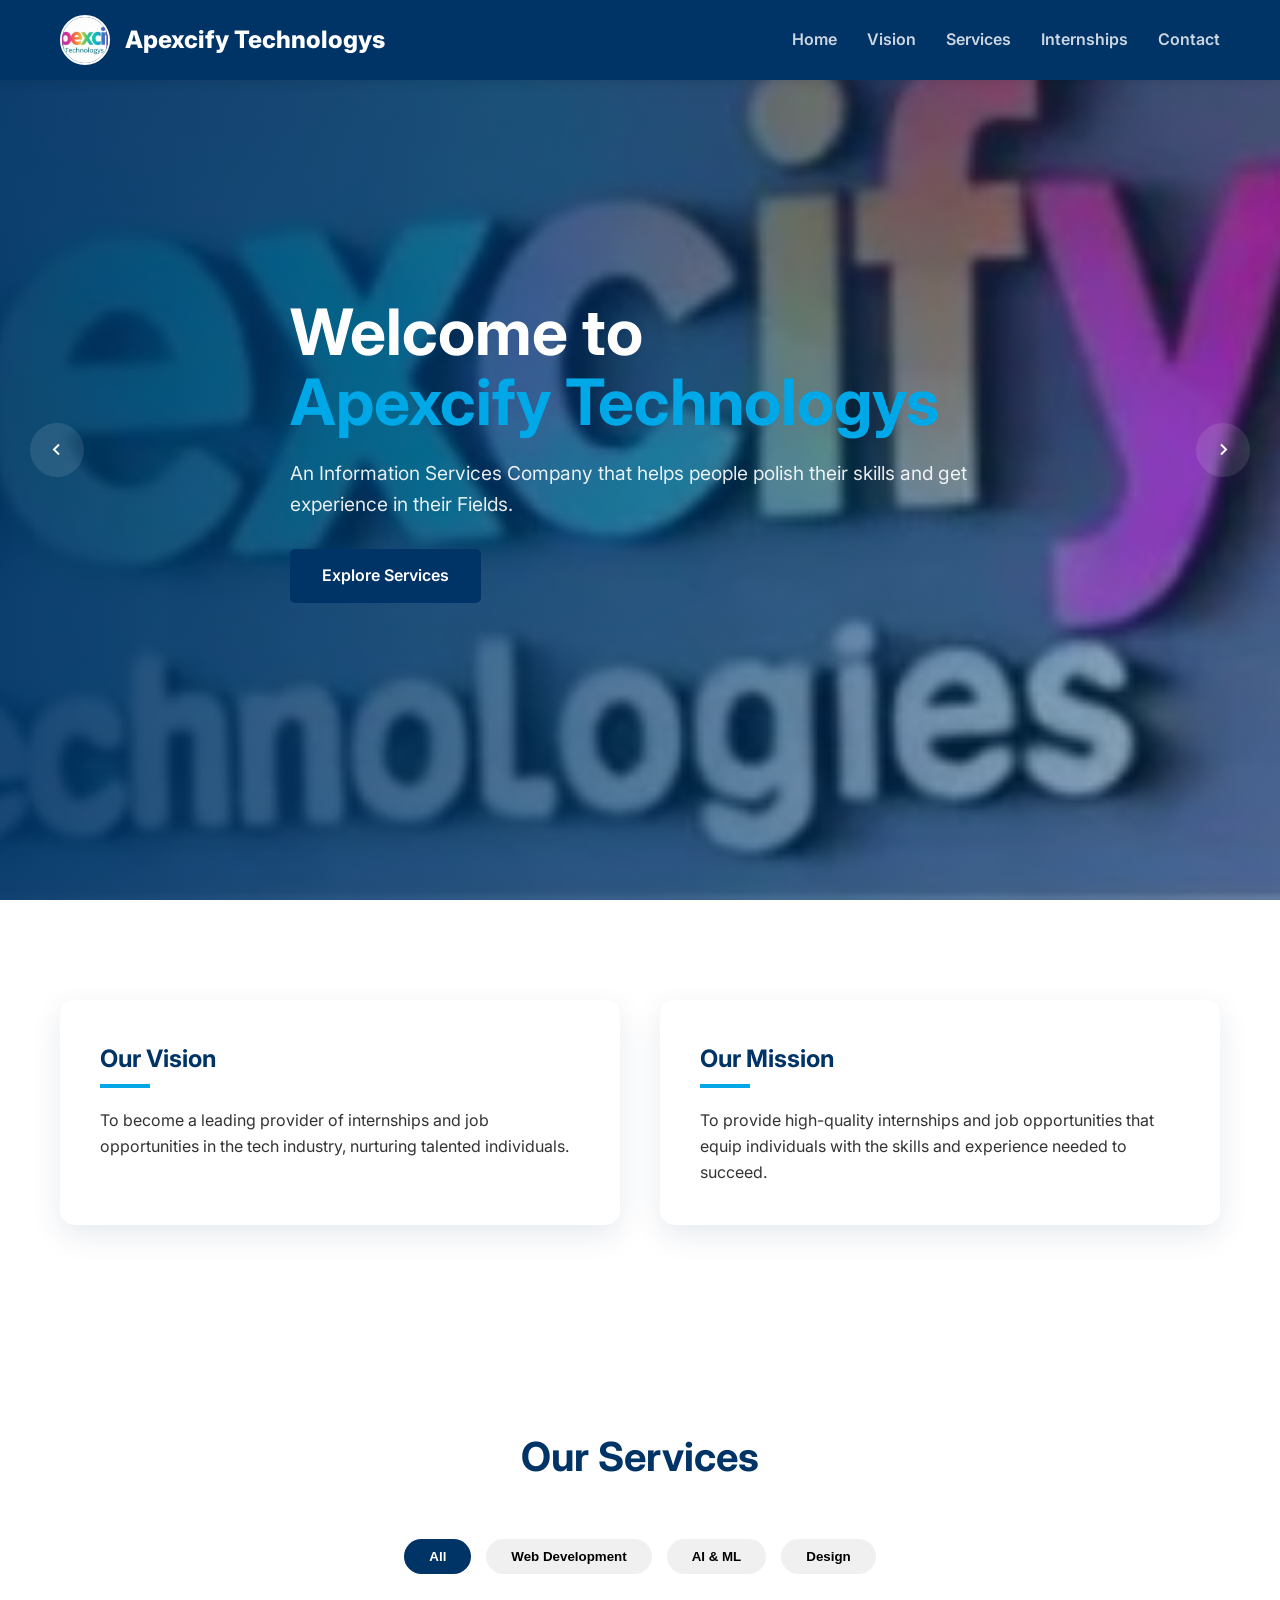
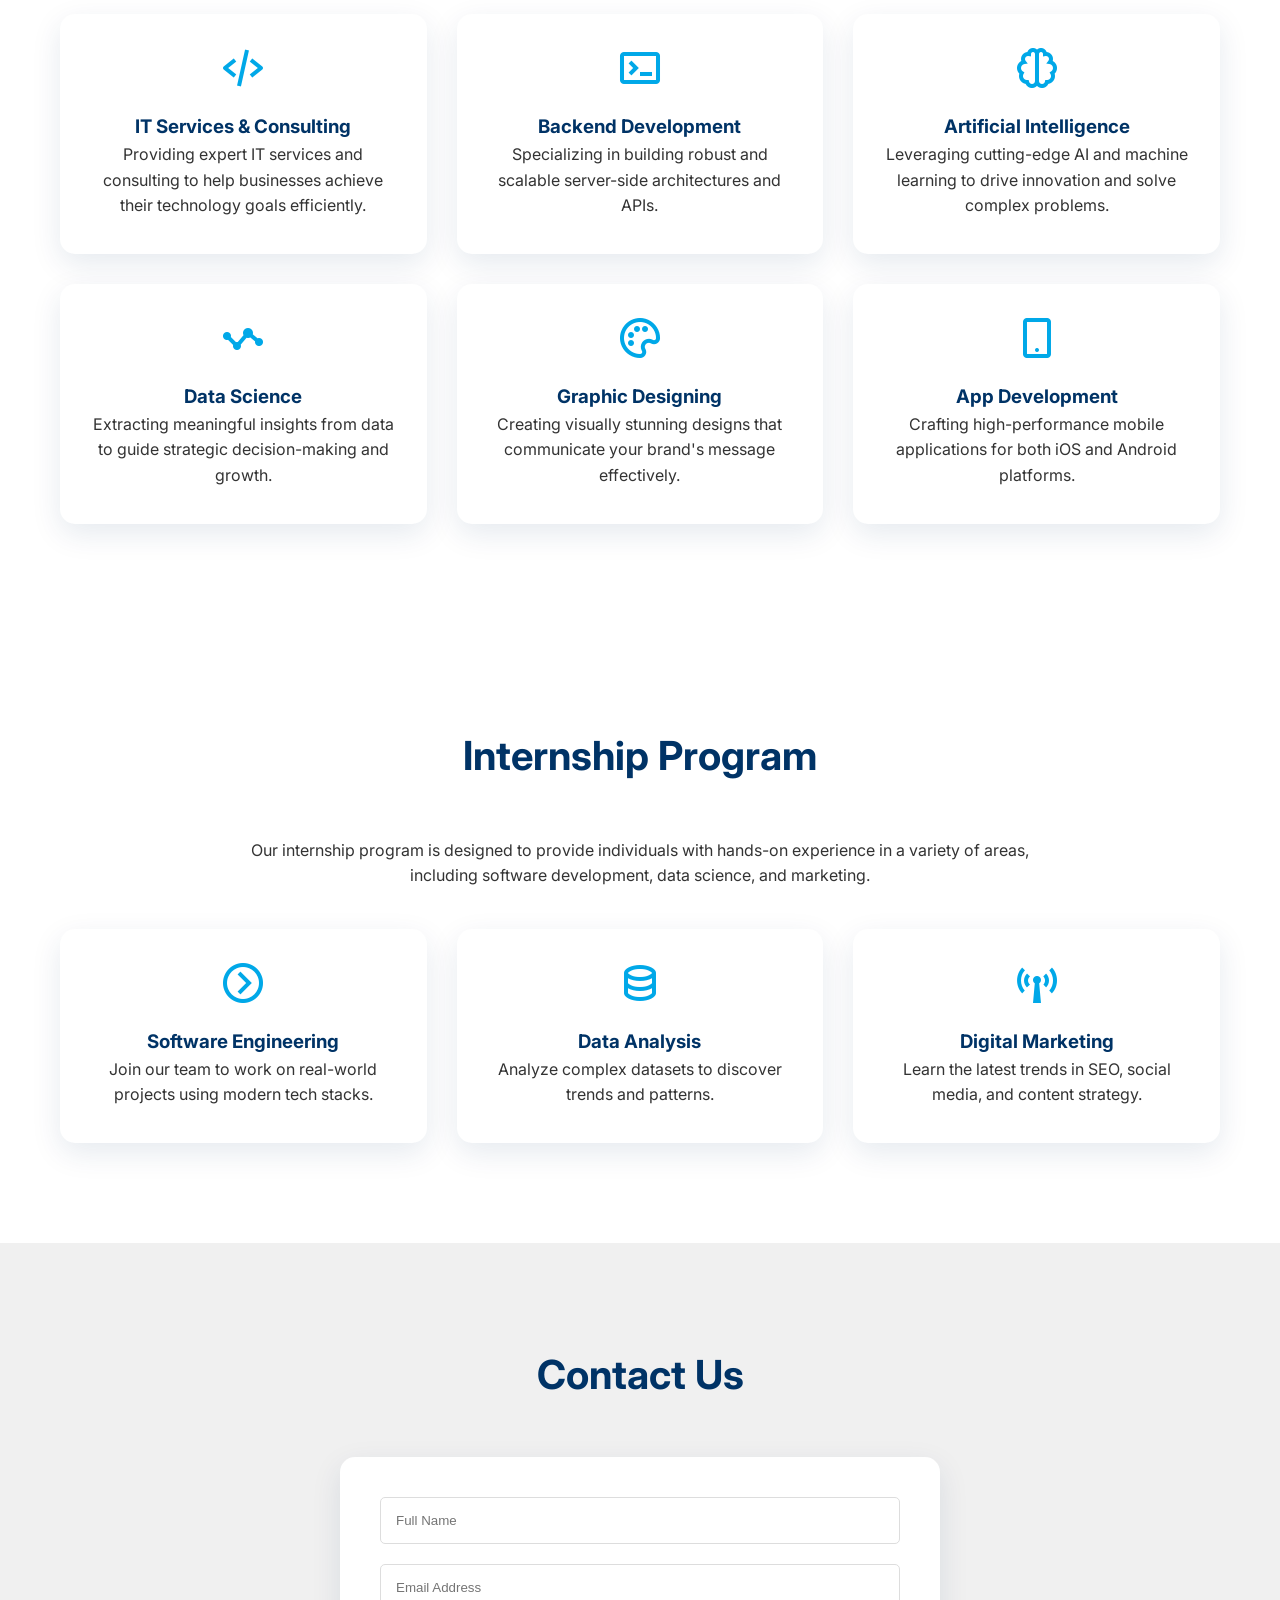
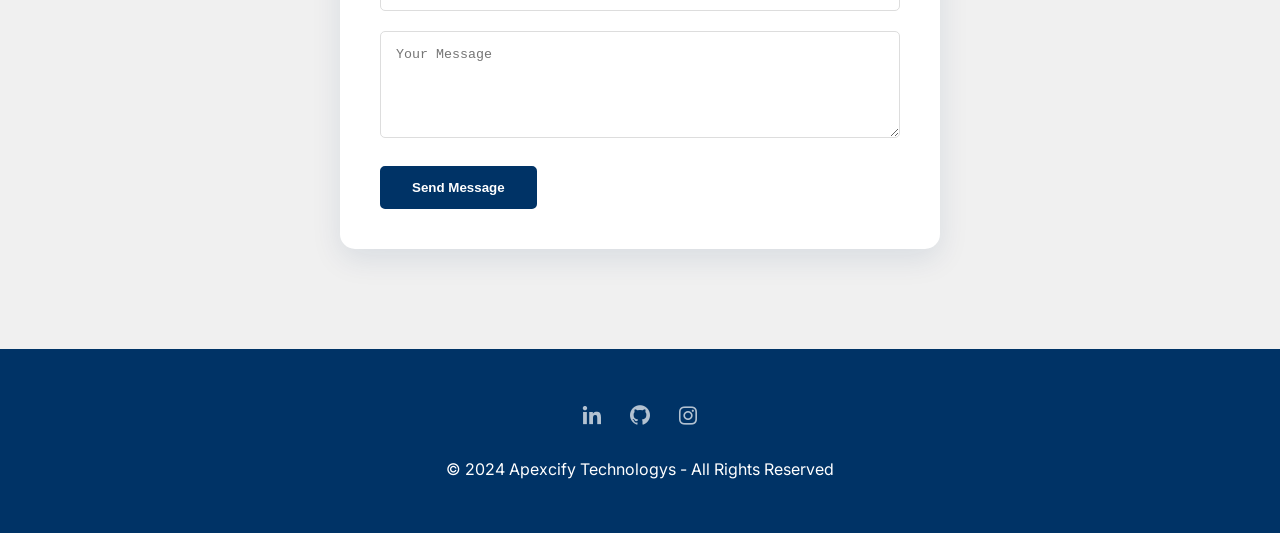
<file: index.html>
<!DOCTYPE html>
<html lang="en">

<head>
    <meta charset="UTF-8">
    <meta name="viewport" content="width=device-width, initial-scale=1.0">
    <title>Apexcify Technologys - Empowering Your Career Journey</title>
    <meta name="description"
        content="Apexcify Technologys offers internships and job opportunities in AI, Data Science, Web Dev, and more.">
    <link rel="stylesheet" href="style.css">
    <!-- Google Fonts -->
    <link rel="preconnect" href="https://fonts.googleapis.com">
    <link rel="preconnect" href="https://fonts.gstatic.com" crossorigin>
    <link href="https://fonts.googleapis.com/css2?family=Inter:wght@400;600;700;800&display=swap" rel="stylesheet">
    <!-- Boxicons for icons -->
    <link href='https://unpkg.com/boxicons@2.1.4/css/boxicons.min.css' rel='stylesheet'>
</head>

<body>

    <!-- Header -->
    <header>
        <div class="container">
            <a href="index.html" class="logo-wrapper">
                <img src="Images/logo.jpg" alt="Apexcify Technologys Logo" class="logo-img">
                <span class="logo-text">Apexcify Technologys</span>
            </a>
            <nav class="navbar">
                <ul id="nav-links">
                    <li><a href="index.html">Home</a></li>
                    <li><a href="vision.html">Vision</a></li>
                    <li><a href="services.html">Services</a></li>
                    <li><a href="internships.html">Internships</a></li>
                    <li><a href="contact.html">Contact</a></li>
                </ul>
            </nav>
            <div class="menu-toggle" id="mobile-menu">
                <i class='bx bx-menu' style="color: white; font-size: 2rem; cursor: pointer;"></i>
            </div>
        </div>
    </header>

    <main>
        <!-- Home / Hero Section with Slider -->
        <section id="home" class="hero">
            <div class="hero-slider">
                <div class="slide active" style="background-image: url('Images/preview.jpg');">
                    <div class="container">
                        <div class="hero-content animate-fade-in">
                            <h1>Welcome to <br><span>Apexcify Technologys</span></h1>
                            <p>An Information Services Company that helps people polish their skills and get experience
                                in their Fields.</p>
                            <a href="services.html" class="btn-primary">Explore Services</a>
                        </div>
                    </div>
                </div>
                <!-- Additional slides with different branding imagery -->
                <div class="slide" style="background-image: url('Images/preview.jpg'); filter: hue-rotate(45deg);">
                    <div class="container">
                        <div class="hero-content animate-fade-in">
                            <h1>Empowering <br><span>Tech Talent</span></h1>
                            <p>Connecting students and professionals with top-tier internships and career opportunities.
                            </p>
                            <a href="internships.html" class="btn-primary">Join Program</a>
                        </div>
                    </div>
                </div>
                <button class="slider-btn prev"><i class='bx bx-chevron-left'></i></button>
                <button class="slider-btn next"><i class='bx bx-chevron-right'></i></button>
            </div>
        </section>

        <!-- Vision & Mission -->
        <section id="vision" class="vision">
            <div class="container">
                <div class="vision-grid">
                    <div class="vision-card">
                        <h2>Our Vision</h2>
                        <p>To become a leading provider of internships and job opportunities in the tech industry,
                            nurturing talented individuals.</p>
                    </div>
                    <div class="vision-card">
                        <h2>Our Mission</h2>
                        <p>To provide high-quality internships and job opportunities that equip individuals with the
                            skills and experience needed to succeed.</p>
                    </div>
                </div>
            </div>
        </section>

        <!-- Services with Filters -->
        <section id="services" class="services">
            <div class="container">
                <h2 class="section-title">Our Services</h2>
                <div class="filter-buttons">
                    <button class="filter-btn active" data-filter="all">All</button>
                    <button class="filter-btn" data-filter="web">Web Development</button>
                    <button class="filter-btn" data-filter="ai">AI & ML</button>
                    <button class="filter-btn" data-filter="design">Design</button>
                </div>
                <div class="services-grid" id="services-container">
                    <div class="service-card" data-category="web">
                        <i class='bx bx-code-alt'></i>
                        <h3>IT Services & Consulting</h3>
                        <p>Providing expert IT services and consulting to help businesses achieve their technology goals
                            efficiently.</p>
                    </div>
                    <div class="service-card" data-category="web">
                        <i class='bx bx-terminal'></i>
                        <h3>Backend Development</h3>
                        <p>Specializing in building robust and scalable server-side architectures and APIs.</p>
                    </div>
                    <div class="service-card" data-category="ai">
                        <i class='bx bx-brain'></i>
                        <h3>Artificial Intelligence</h3>
                        <p>Leveraging cutting-edge AI and machine learning to drive innovation and solve complex
                            problems.</p>
                    </div>
                    <div class="service-card" data-category="ai">
                        <i class='bx bx-stats'></i>
                        <h3>Data Science</h3>
                        <p>Extracting meaningful insights from data to guide strategic decision-making and growth.</p>
                    </div>
                    <div class="service-card" data-category="design">
                        <i class='bx bx-palette'></i>
                        <h3>Graphic Designing</h3>
                        <p>Creating visually stunning designs that communicate your brand's message effectively.</p>
                    </div>
                    <div class="service-card" data-category="design">
                        <i class='bx bx-mobile-alt'></i>
                        <h3>App Development</h3>
                        <p>Crafting high-performance mobile applications for both iOS and Android platforms.</p>
                    </div>
                </div>
            </div>
        </section>

        <!-- Internships Section -->
        <section id="internships" class="internships">
            <div class="container">
                <h2 class="section-title">Internship Program</h2>
                <p
                    style="text-align: center; margin-bottom: 40px; max-width: 800px; margin-left: auto; margin-right: auto;">
                    Our internship program is designed to provide individuals with hands-on experience in a variety of
                    areas, including software development, data science, and marketing.</p>
                <div class="services-grid">
                    <div class="service-card">
                        <i class='bx bx-chevron-right-circle'></i>
                        <h3>Software Engineering</h3>
                        <p>Join our team to work on real-world projects using modern tech stacks.</p>
                    </div>
                    <div class="service-card">
                        <i class='bx bx-data'></i>
                        <h3>Data Analysis</h3>
                        <p>Analyze complex datasets to discover trends and patterns.</p>
                    </div>
                    <div class="service-card">
                        <i class='bx bx-broadcast'></i>
                        <h3>Digital Marketing</h3>
                        <p>Learn the latest trends in SEO, social media, and content strategy.</p>
                    </div>
                </div>
            </div>
        </section>

        <!-- Contact Section -->
        <section id="contact" class="contact">
            <div class="container">
                <h2 class="section-title">Contact Us</h2>
                <form id="contact-form">
                    <div class="form-group">
                        <input type="text" placeholder="Full Name" required>
                    </div>
                    <div class="form-group">
                        <input type="email" placeholder="Email Address" required>
                    </div>
                    <div class="form-group">
                        <textarea placeholder="Your Message" rows="5" required></textarea>
                    </div>
                    <button type="submit" class="btn-primary">Send Message</button>
                </form>
            </div>
        </section>
    </main>

    <!-- Footer -->
    <footer>
        <div class="container">
            <div class="social-links">
                <a href="#"><i class='bx bxl-linkedin'></i></a>
                <a href="#"><i class='bx bxl-github'></i></a>
                <a href="#"><i class='bx bxl-instagram'></i></a>
            </div>
            <p>&copy; 2024 Apexcify Technologys - All Rights Reserved</p>
        </div>
    </footer>

    <!-- Lightbox -->
    <div id="lightbox" class="lightbox">
        <span class="close-lightbox">&times;</span>
        <img class="lightbox-content" id="lightbox-img">
        <div id="caption"></div>
    </div>

    <script src="script.js"></script>
</body>

</html>
</file>
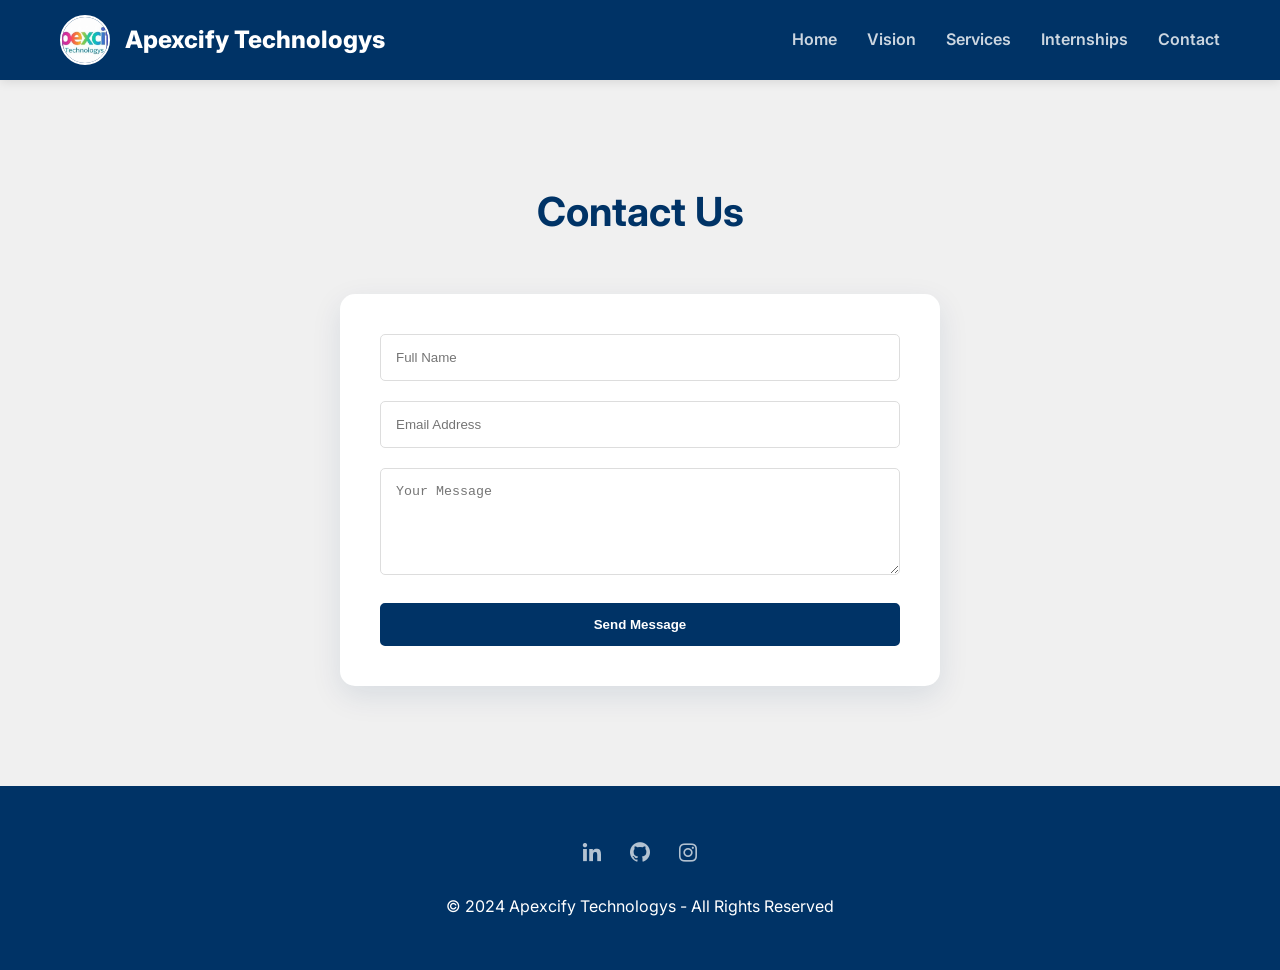
<file: contact.html>
<!DOCTYPE html>
<html lang="en">

<head>
    <meta charset="UTF-8">
    <meta name="viewport" content="width=device-width, initial-scale=1.0">
    <title>Contact Us - Apexcify Technologys</title>
    <link rel="stylesheet" href="style.css">
    <link href="https://fonts.googleapis.com/css2?family=Inter:wght@400;600;700;800&display=swap" rel="stylesheet">
    <link href='https://unpkg.com/boxicons@2.1.4/css/boxicons.min.css' rel='stylesheet'>
</head>

<body>
    <header>
        <div class="container">
            <a href="index.html" class="logo-wrapper">
                <img src="Images/logo.jpg" alt="Apexcify Technologys Logo" class="logo-img">
                <span class="logo-text">Apexcify Technologys</span>
            </a>
            <nav class="navbar">
                <ul id="nav-links">
                    <li><a href="index.html">Home</a></li>
                    <li><a href="vision.html">Vision</a></li>
                    <li><a href="services.html">Services</a></li>
                    <li><a href="internships.html">Internships</a></li>
                    <li><a href="contact.html">Contact</a></li>
                </ul>
            </nav>
            <div class="menu-toggle" id="mobile-menu">
                <i class='bx bx-menu' style="color: white; font-size: 2rem; cursor: pointer;"></i>
            </div>
        </div>
    </header>

    <main>
        <section class="contact" style="margin-top: var(--header-height);">
            <div class="container">
                <h2 class="section-title">Contact Us</h2>
                <form id="contact-form">
                    <div class="form-group">
                        <input type="text" placeholder="Full Name" required>
                    </div>
                    <div class="form-group">
                        <input type="email" placeholder="Email Address" required>
                    </div>
                    <div class="form-group">
                        <textarea placeholder="Your Message" rows="5" required></textarea>
                    </div>
                    <button type="submit" class="btn-primary" style="width: 100%;">Send Message</button>
                </form>
            </div>
        </section>
    </main>

    <footer>
        <div class="container">
            <div class="social-links">
                <a href="#"><i class='bx bxl-linkedin'></i></a>
                <a href="#"><i class='bx bxl-github'></i></a>
                <a href="#"><i class='bx bxl-instagram'></i></a>
            </div>
            <p>&copy; 2024 Apexcify Technologys - All Rights Reserved</p>
        </div>
    </footer>
    <script src="script.js"></script>
</body>

</html>
</file>
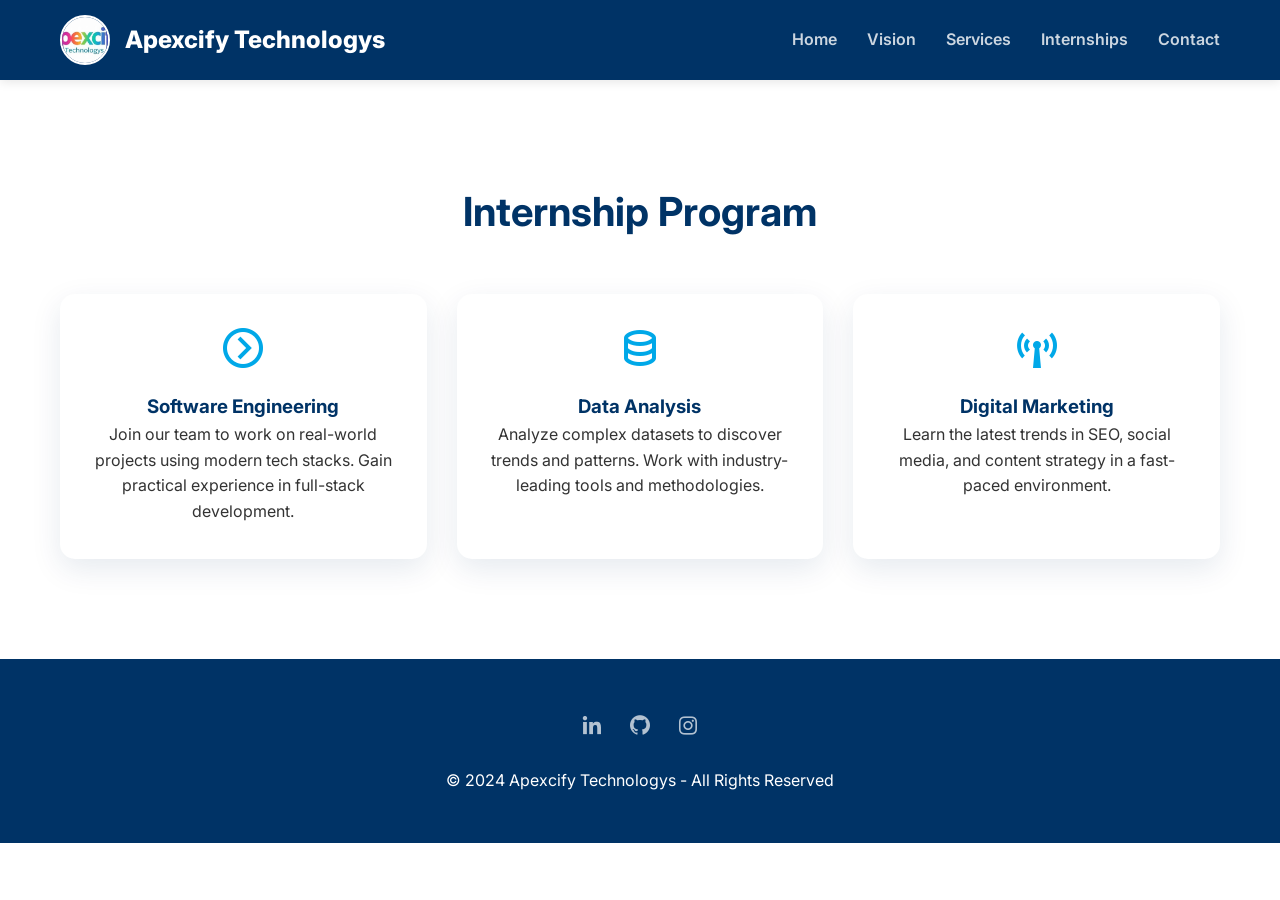
<file: internships.html>
<!DOCTYPE html>
<html lang="en">

<head>
    <meta charset="UTF-8">
    <meta name="viewport" content="width=device-width, initial-scale=1.0">
    <title>Internships - Apexcify Technologys</title>
    <link rel="stylesheet" href="style.css">
    <link href="https://fonts.googleapis.com/css2?family=Inter:wght@400;600;700;800&display=swap" rel="stylesheet">
    <link href='https://unpkg.com/boxicons@2.1.4/css/boxicons.min.css' rel='stylesheet'>
</head>

<body>
    <header>
        <div class="container">
            <a href="index.html" class="logo-wrapper">
                <img src="Images/logo.jpg" alt="Apexcify Technologys Logo" class="logo-img">
                <span class="logo-text">Apexcify Technologys</span>
            </a>
            <nav class="navbar">
                <ul id="nav-links">
                    <li><a href="index.html">Home</a></li>
                    <li><a href="vision.html">Vision</a></li>
                    <li><a href="services.html">Services</a></li>
                    <li><a href="internships.html">Internships</a></li>
                    <li><a href="contact.html">Contact</a></li>
                </ul>
            </nav>
            <div class="menu-toggle" id="mobile-menu">
                <i class='bx bx-menu' style="color: white; font-size: 2rem; cursor: pointer;"></i>
            </div>
        </div>
    </header>

    <main>
        <section class="internships" style="margin-top: var(--header-height);">
            <div class="container">
                <h2 class="section-title">Internship Program</h2>
                <div class="services-grid">
                    <div class="service-card">
                        <i class='bx bx-chevron-right-circle'></i>
                        <h3>Software Engineering</h3>
                        <p>Join our team to work on real-world projects using modern tech stacks. Gain practical
                            experience in full-stack development.</p>
                    </div>
                    <div class="service-card">
                        <i class='bx bx-data'></i>
                        <h3>Data Analysis</h3>
                        <p>Analyze complex datasets to discover trends and patterns. Work with industry-leading tools
                            and methodologies.</p>
                    </div>
                    <div class="service-card">
                        <i class='bx bx-broadcast'></i>
                        <h3>Digital Marketing</h3>
                        <p>Learn the latest trends in SEO, social media, and content strategy in a fast-paced
                            environment.</p>
                    </div>
                </div>
            </div>
        </section>
    </main>

    <footer>
        <div class="container">
            <div class="social-links">
                <a href="#"><i class='bx bxl-linkedin'></i></a>
                <a href="#"><i class='bx bxl-github'></i></a>
                <a href="#"><i class='bx bxl-instagram'></i></a>
            </div>
            <p>&copy; 2024 Apexcify Technologys - All Rights Reserved</p>
        </div>
    </footer>
    <script src="script.js"></script>
</body>

</html>
</file>
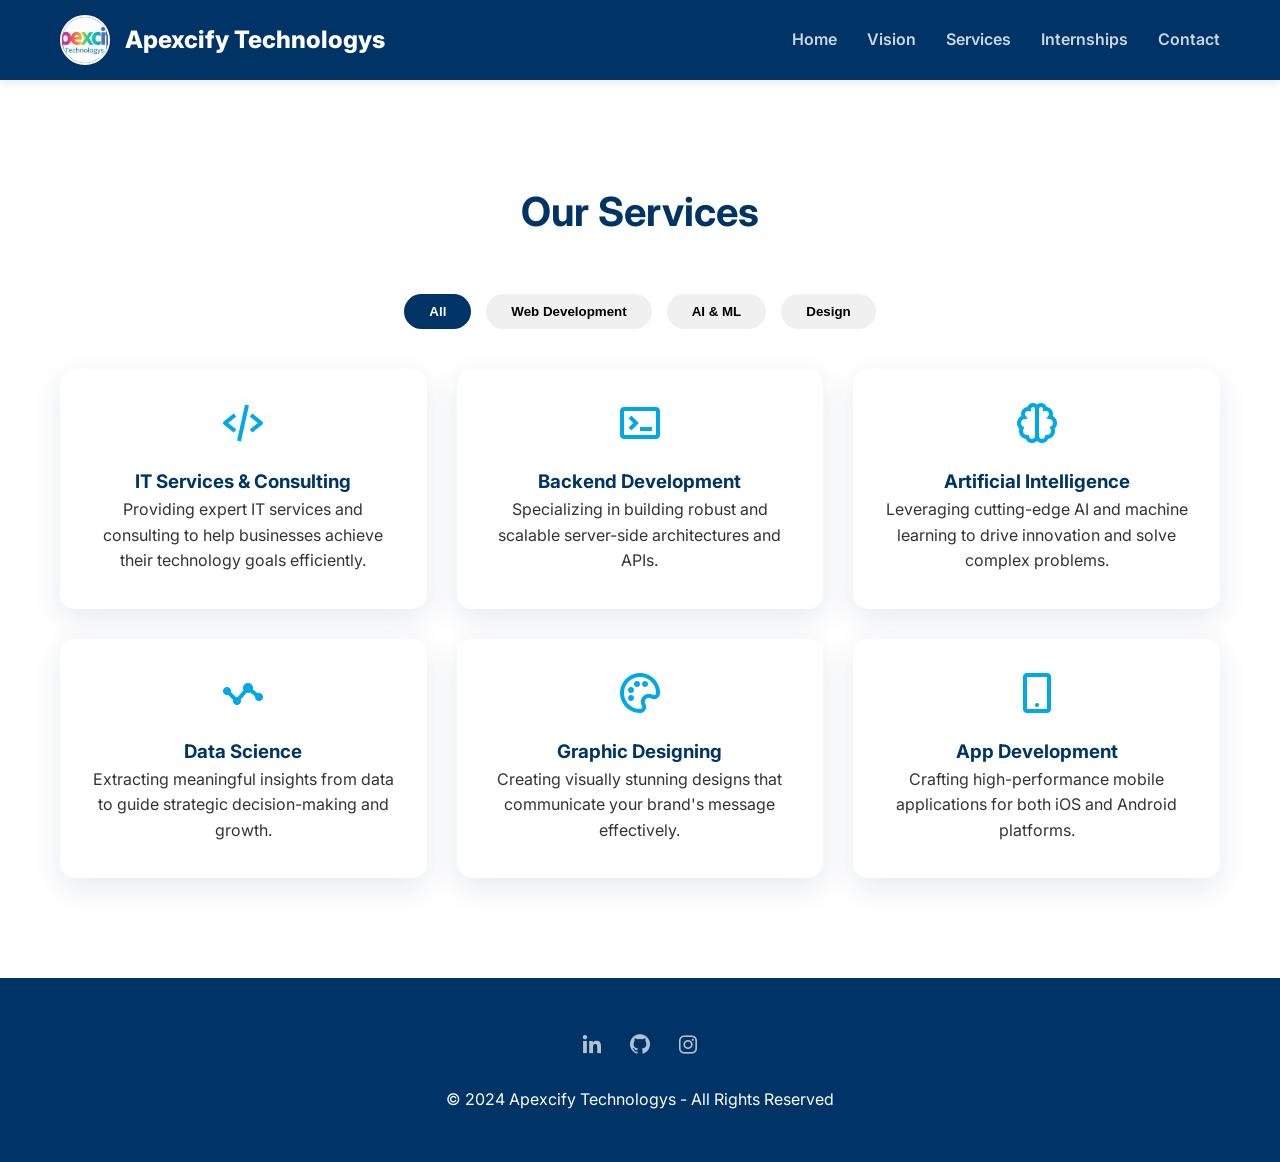
<file: services.html>
<!DOCTYPE html>
<html lang="en">

<head>
    <meta charset="UTF-8">
    <meta name="viewport" content="width=device-width, initial-scale=1.0">
    <title>Our Services - Apexcify Technologys</title>
    <link rel="stylesheet" href="style.css">
    <link href="https://fonts.googleapis.com/css2?family=Inter:wght@400;600;700;800&display=swap" rel="stylesheet">
    <link href='https://unpkg.com/boxicons@2.1.4/css/boxicons.min.css' rel='stylesheet'>
</head>

<body>
    <header>
        <div class="container">
            <a href="index.html" class="logo-wrapper">
                <img src="Images/logo.jpg" alt="Apexcify Technologys Logo" class="logo-img">
                <span class="logo-text">Apexcify Technologys</span>
            </a>
            <nav class="navbar">
                <ul id="nav-links">
                    <li><a href="index.html">Home</a></li>
                    <li><a href="vision.html">Vision</a></li>
                    <li><a href="services.html">Services</a></li>
                    <li><a href="internships.html">Internships</a></li>
                    <li><a href="contact.html">Contact</a></li>
                </ul>
            </nav>
            <div class="menu-toggle" id="mobile-menu">
                <i class='bx bx-menu' style="color: white; font-size: 2rem; cursor: pointer;"></i>
            </div>
        </div>
    </header>

    <main>
        <section class="services" style="margin-top: var(--header-height);">
            <div class="container">
                <h2 class="section-title">Our Services</h2>
                <div class="filter-buttons">
                    <button class="filter-btn active" data-filter="all">All</button>
                    <button class="filter-btn" data-filter="web">Web Development</button>
                    <button class="filter-btn" data-filter="ai">AI & ML</button>
                    <button class="filter-btn" data-filter="design">Design</button>
                </div>
                <div class="services-grid" id="services-container">
                    <div class="service-card" data-category="web">
                        <i class='bx bx-code-alt'></i>
                        <h3>IT Services & Consulting</h3>
                        <p>Providing expert IT services and consulting to help businesses achieve their technology goals
                            efficiently.</p>
                    </div>
                    <div class="service-card" data-category="web">
                        <i class='bx bx-terminal'></i>
                        <h3>Backend Development</h3>
                        <p>Specializing in building robust and scalable server-side architectures and APIs.</p>
                    </div>
                    <div class="service-card" data-category="ai">
                        <i class='bx bx-brain'></i>
                        <h3>Artificial Intelligence</h3>
                        <p>Leveraging cutting-edge AI and machine learning to drive innovation and solve complex
                            problems.</p>
                    </div>
                    <div class="service-card" data-category="ai">
                        <i class='bx bx-stats'></i>
                        <h3>Data Science</h3>
                        <p>Extracting meaningful insights from data to guide strategic decision-making and growth.</p>
                    </div>
                    <div class="service-card" data-category="design">
                        <i class='bx bx-palette'></i>
                        <h3>Graphic Designing</h3>
                        <p>Creating visually stunning designs that communicate your brand's message effectively.</p>
                    </div>
                    <div class="service-card" data-category="design">
                        <i class='bx bx-mobile-alt'></i>
                        <h3>App Development</h3>
                        <p>Crafting high-performance mobile applications for both iOS and Android platforms.</p>
                    </div>
                </div>
            </div>
        </section>
    </main>

    <footer>
        <div class="container">
            <div class="social-links">
                <a href="#"><i class='bx bxl-linkedin'></i></a>
                <a href="#"><i class='bx bxl-github'></i></a>
                <a href="#"><i class='bx bxl-instagram'></i></a>
            </div>
            <p>&copy; 2024 Apexcify Technologys - All Rights Reserved</p>
        </div>
    </footer>
    <script src="script.js"></script>
</body>

</html>
</file>
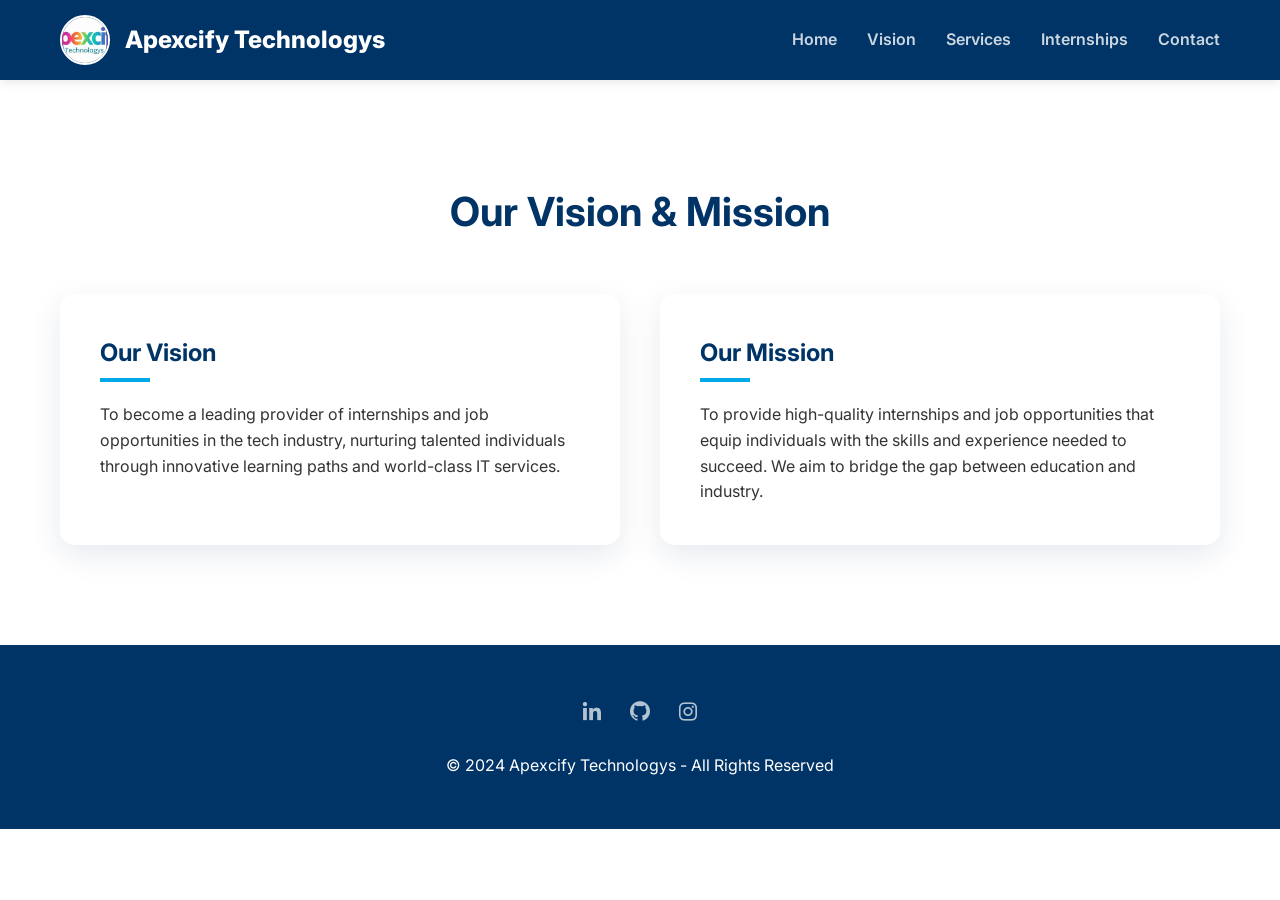
<file: vision.html>
<!DOCTYPE html>
<html lang="en">

<head>
    <meta charset="UTF-8">
    <meta name="viewport" content="width=device-width, initial-scale=1.0">
    <title>Vision & Mission - Apexcify Technologys</title>
    <link rel="stylesheet" href="style.css">
    <link href="https://fonts.googleapis.com/css2?family=Inter:wght@400;600;700;800&display=swap" rel="stylesheet">
    <link href='https://unpkg.com/boxicons@2.1.4/css/boxicons.min.css' rel='stylesheet'>
</head>

<body>
    <header>
        <div class="container">
            <a href="index.html" class="logo-wrapper">
                <img src="Images/logo.jpg" alt="Apexcify Technologys Logo" class="logo-img">
                <span class="logo-text">Apexcify Technologys</span>
            </a>
            <nav class="navbar">
                <ul id="nav-links">
                    <li><a href="index.html">Home</a></li>
                    <li><a href="vision.html">Vision</a></li>
                    <li><a href="services.html">Services</a></li>
                    <li><a href="internships.html">Internships</a></li>
                    <li><a href="contact.html">Contact</a></li>
                </ul>
            </nav>
            <div class="menu-toggle" id="mobile-menu">
                <i class='bx bx-menu' style="color: white; font-size: 2rem; cursor: pointer;"></i>
            </div>
        </div>
    </header>

    <main>
        <section class="vision" style="margin-top: var(--header-height);">
            <div class="container">
                <h2 class="section-title">Our Vision & Mission</h2>
                <div class="vision-grid">
                    <div class="vision-card">
                        <h2>Our Vision</h2>
                        <p>To become a leading provider of internships and job opportunities in the tech industry,
                            nurturing talented individuals through innovative learning paths and world-class IT
                            services.</p>
                    </div>
                    <div class="vision-card">
                        <h2>Our Mission</h2>
                        <p>To provide high-quality internships and job opportunities that equip individuals with the
                            skills and experience needed to succeed. We aim to bridge the gap between education and
                            industry.</p>
                    </div>
                </div>
            </div>
        </section>
    </main>

    <footer>
        <div class="container">
            <div class="social-links">
                <a href="#"><i class='bx bxl-linkedin'></i></a>
                <a href="#"><i class='bx bxl-github'></i></a>
                <a href="#"><i class='bx bxl-instagram'></i></a>
            </div>
            <p>&copy; 2024 Apexcify Technologys - All Rights Reserved</p>
        </div>
    </footer>
    <script src="script.js"></script>
</body>

</html>
</file>
<file: style.css>
:root {
    --primary-color: #003366;
    --secondary-color: #F0F0F0;
    --accent-color: #00A8E8;
    --text-color: #333333;
    --bg-white: #FFFFFF;
    --transition-smooth: all 0.3s ease-in-out;
    --shadow-premium: 0 10px 30px rgba(0, 51, 102, 0.1);
    --header-height: 80px;
}

* {
    margin: 0;
    padding: 0;
    box-sizing: border-box;
}

body {
    font-family: 'Inter', -apple-system, BlinkMacSystemFont, "Segoe UI", Roboto, Helvetica, Arial, sans-serif;
    line-height: 1.6;
    color: var(--text-color);
    background-color: var(--bg-white);
    overflow-x: hidden;
}

/* Base Styles */
h1,
h2,
h3 {
    color: var(--primary-color);
    font-weight: 700;
}

a {
    text-decoration: none;
    transition: var(--transition-smooth);
}

ul {
    list-style: none;
}

.container {
    max-width: 1200px;
    margin: 0 auto;
    padding: 0 20px;
}

/* Section Spacing */
section {
    padding: 100px 0;
}

/* Primary Button */
.btn-primary {
    display: inline-block;
    padding: 12px 30px;
    background-color: var(--primary-color);
    color: var(--bg-white);
    border-radius: 5px;
    font-weight: 600;
    border: 2px solid var(--primary-color);
    cursor: pointer;
    transition: var(--transition-smooth);
}

.btn-primary:hover {
    background-color: transparent;
    color: var(--primary-color);
}

/* Header & Navbar */
header {
    height: var(--header-height);
    background-color: var(--primary-color);
    position: fixed;
    top: 0;
    left: 0;
    width: 100%;
    z-index: 1000;
    display: flex;
    align-items: center;
    box-shadow: 0 2px 10px rgba(0, 0, 0, 0.1);
}

header .container {
    width: 100%;
    display: flex;
    justify-content: space-between;
    align-items: center;
}

.logo-wrapper {
    display: flex;
    align-items: center;
    gap: 15px;
    text-decoration: none;
}

.logo-wrapper:hover .logo-img {
    transform: scale(1.1);
    box-shadow: 0 0 15px rgba(0, 168, 232, 0.5);
}

.logo-img {
    height: 50px;
    width: 50px;
    border-radius: 50%;
    object-fit: cover;
    border: 2px solid var(--bg-white);
    transition: var(--transition-smooth);
}

.logo-text {
    color: var(--bg-white);
    font-size: 1.5rem;
    font-weight: 800;
}

.navbar ul {
    display: flex;
    gap: 30px;
}

.navbar ul li a {
    color: var(--bg-white);
    font-weight: 600;
    opacity: 0.8;
}

.navbar ul li a:hover {
    opacity: 1;
}

.menu-toggle {
    display: none;
}

/* Hero Section */
.hero {
    height: 100vh;
    position: relative;
    overflow: hidden;
    margin-top: 0;
    padding: 0;
}

.hero-slider {
    height: 100%;
    position: relative;
}

.slide {
    position: absolute;
    top: 0;
    left: 0;
    width: 100%;
    height: 100%;
    opacity: 0;
    transition: opacity 1s ease-in-out;
    display: flex;
    align-items: center;
    background-size: cover;
    background-position: center;
    background-color: var(--primary-color);
}

.slide.active {
    opacity: 1;
    z-index: 1;
}

.slide::after {
    content: '';
    position: absolute;
    top: 0;
    left: 0;
    width: 100%;
    height: 100%;
    background: linear-gradient(90deg, rgba(0, 51, 102, 0.9) 0%, rgba(0, 51, 102, 0.4) 100%);
    z-index: -1;
}

.hero-content {
    max-width: 700px;
    color: var(--bg-white);
    z-index: 2;
}

.hero-content h1 {
    font-size: 4rem;
    line-height: 1.1;
    margin-bottom: 20px;
    color: white;
}

.hero-content h1 span {
    color: var(--accent-color);
}

.hero-content p {
    font-size: 1.2rem;
    margin-bottom: 30px;
    opacity: 0.9;
}

.slider-btn {
    position: absolute;
    top: 50%;
    transform: translateY(-50%);
    background: rgba(255, 255, 255, 0.1);
    color: white;
    border: none;
    padding: 15px;
    cursor: pointer;
    z-index: 10;
    border-radius: 50%;
    font-size: 1.5rem;
    display: flex;
    align-items: center;
    justify-content: center;
    transition: var(--transition-smooth);
}

.slider-btn:hover {
    background: var(--accent-color);
}

.slider-btn.prev {
    left: 30px;
}

.slider-btn.next {
    right: 30px;
}

/* Vision Section */
.vision-grid {
    display: grid;
    grid-template-columns: 1fr 1fr;
    gap: 40px;
}

.vision-card {
    padding: 40px;
    background: var(--bg-white);
    border-radius: 15px;
    box-shadow: var(--shadow-premium);
    transition: var(--transition-smooth);
}

.vision-card:hover {
    transform: translateY(-10px);
}

.vision-card h2 {
    margin-bottom: 20px;
    position: relative;
    padding-bottom: 10px;
}

.vision-card h2::after {
    content: '';
    position: absolute;
    bottom: 0;
    left: 0;
    width: 50px;
    height: 4px;
    background: var(--accent-color);
}

/* Services */
.section-title {
    text-align: center;
    font-size: 2.5rem;
    margin-bottom: 50px;
}

.filter-buttons {
    display: flex;
    justify-content: center;
    gap: 15px;
    margin-bottom: 40px;
}

.filter-btn {
    padding: 10px 25px;
    background: var(--secondary-color);
    border: none;
    border-radius: 30px;
    cursor: pointer;
    font-weight: 600;
    transition: var(--transition-smooth);
}

.filter-btn.active,
.filter-btn:hover {
    background: var(--primary-color);
    color: white;
}

.services-grid {
    display: grid;
    grid-template-columns: repeat(auto-fit, minmax(300px, 1fr));
    gap: 30px;
}

.service-card {
    background: var(--bg-white);
    padding: 30px;
    border-radius: 15px;
    text-align: center;
    box-shadow: var(--shadow-premium);
    transition: var(--transition-smooth);
    border-bottom: 5px solid transparent;
}

.service-card:hover {
    transform: translateY(-5px);
    border-bottom: 5px solid var(--accent-color);
}

.service-card i {
    font-size: 3rem;
    color: var(--accent-color);
    margin-bottom: 20px;
}

/* Contact Form */
.contact {
    background-color: var(--secondary-color);
}

#contact-form {
    max-width: 600px;
    margin: 0 auto;
    background: white;
    padding: 40px;
    border-radius: 15px;
    box-shadow: var(--shadow-premium);
}

.form-group {
    margin-bottom: 20px;
}

.form-group input,
.form-group textarea {
    width: 100%;
    padding: 15px;
    border: 1px solid #ddd;
    border-radius: 5px;
    outline: none;
}

/* Lightbox */
.lightbox {
    display: none;
    position: fixed;
    z-index: 2000;
    left: 0;
    top: 0;
    width: 100%;
    height: 100%;
    background-color: rgba(0, 0, 0, 0.9);
}

.lightbox-content {
    margin: auto;
    display: block;
    max-width: 80%;
    max-height: 80%;
    position: absolute;
    top: 50%;
    left: 50%;
    transform: translate(-50%, -50%);
}

.close-lightbox {
    position: absolute;
    top: 30px;
    right: 35px;
    color: white;
    font-size: 40px;
    font-weight: bold;
    cursor: pointer;
}

/* Footer */
footer {
    padding: 50px 0;
    background: var(--primary-color);
    color: white;
    text-align: center;
}

.social-links {
    margin-bottom: 20px;
}

.social-links a {
    color: white;
    font-size: 1.5rem;
    margin: 0 10px;
    opacity: 0.7;
}

.social-links a:hover {
    opacity: 1;
    color: var(--accent-color);
}

/* Mobile Responsive */
@media (max-width: 991px) {
    .navbar {
        position: fixed;
        top: var(--header-height);
        right: -100%;
        width: 100%;
        height: calc(100vh - var(--header-height));
        background: var(--primary-color);
        transition: 0.3s;
        display: flex;
        justify-content: center;
        align-items: center;
    }

    .navbar.active {
        right: 0;
    }

    .navbar ul {
        flex-direction: column;
        text-align: center;
    }

    .menu-toggle {
        display: block;
    }

    .hero-content h1 {
        font-size: 3rem;
    }

    .vision-grid {
        grid-template-columns: 1fr;
    }
}
</file>
